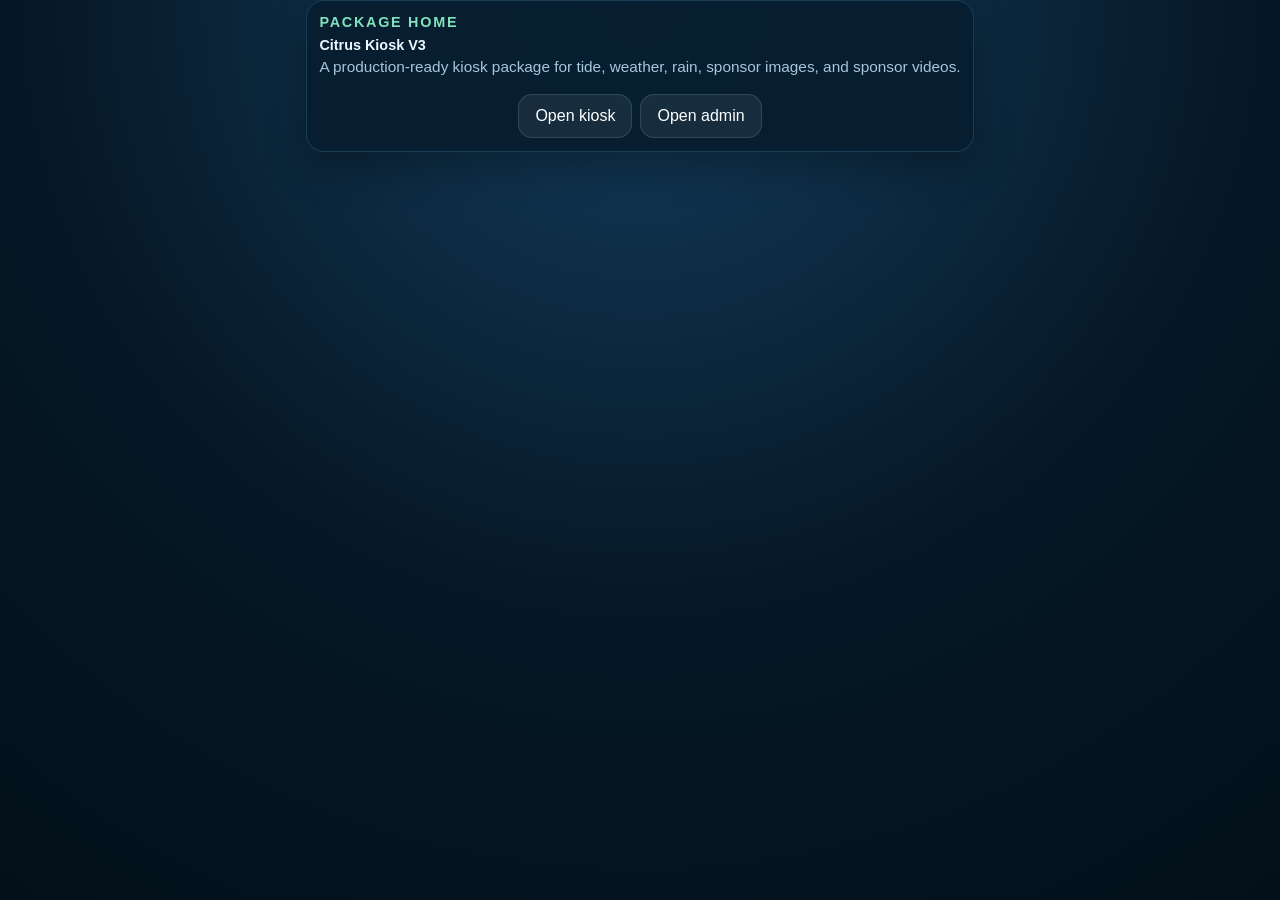
<file: index.html>
<!doctype html>
<html lang="en">
<head>
  <meta charset="utf-8" />
  <meta name="viewport" content="width=device-width, initial-scale=1" />
  <title>Citrus Kiosk Package</title>
  <link rel="stylesheet" href="shared.css" />
</head>
<body>
  <div class="big-center">
    <div class="panel">
      <div class="brand">
        <div class="eyebrow">Package Home</div>
        <h1>Citrus Kiosk V3</h1>
        <p>A production-ready kiosk package for tide, weather, rain, sponsor images, and sponsor videos.</p>
      </div>
      <div class="actions" style="justify-content:center; margin-top: 18px;">
        <a class="btn" href="kiosk.html?code=34450">Open kiosk</a>
        <a class="btn" href="admin.html">Open admin</a>
      </div>
    </div>
  </div>
</body>
</html>
</file>
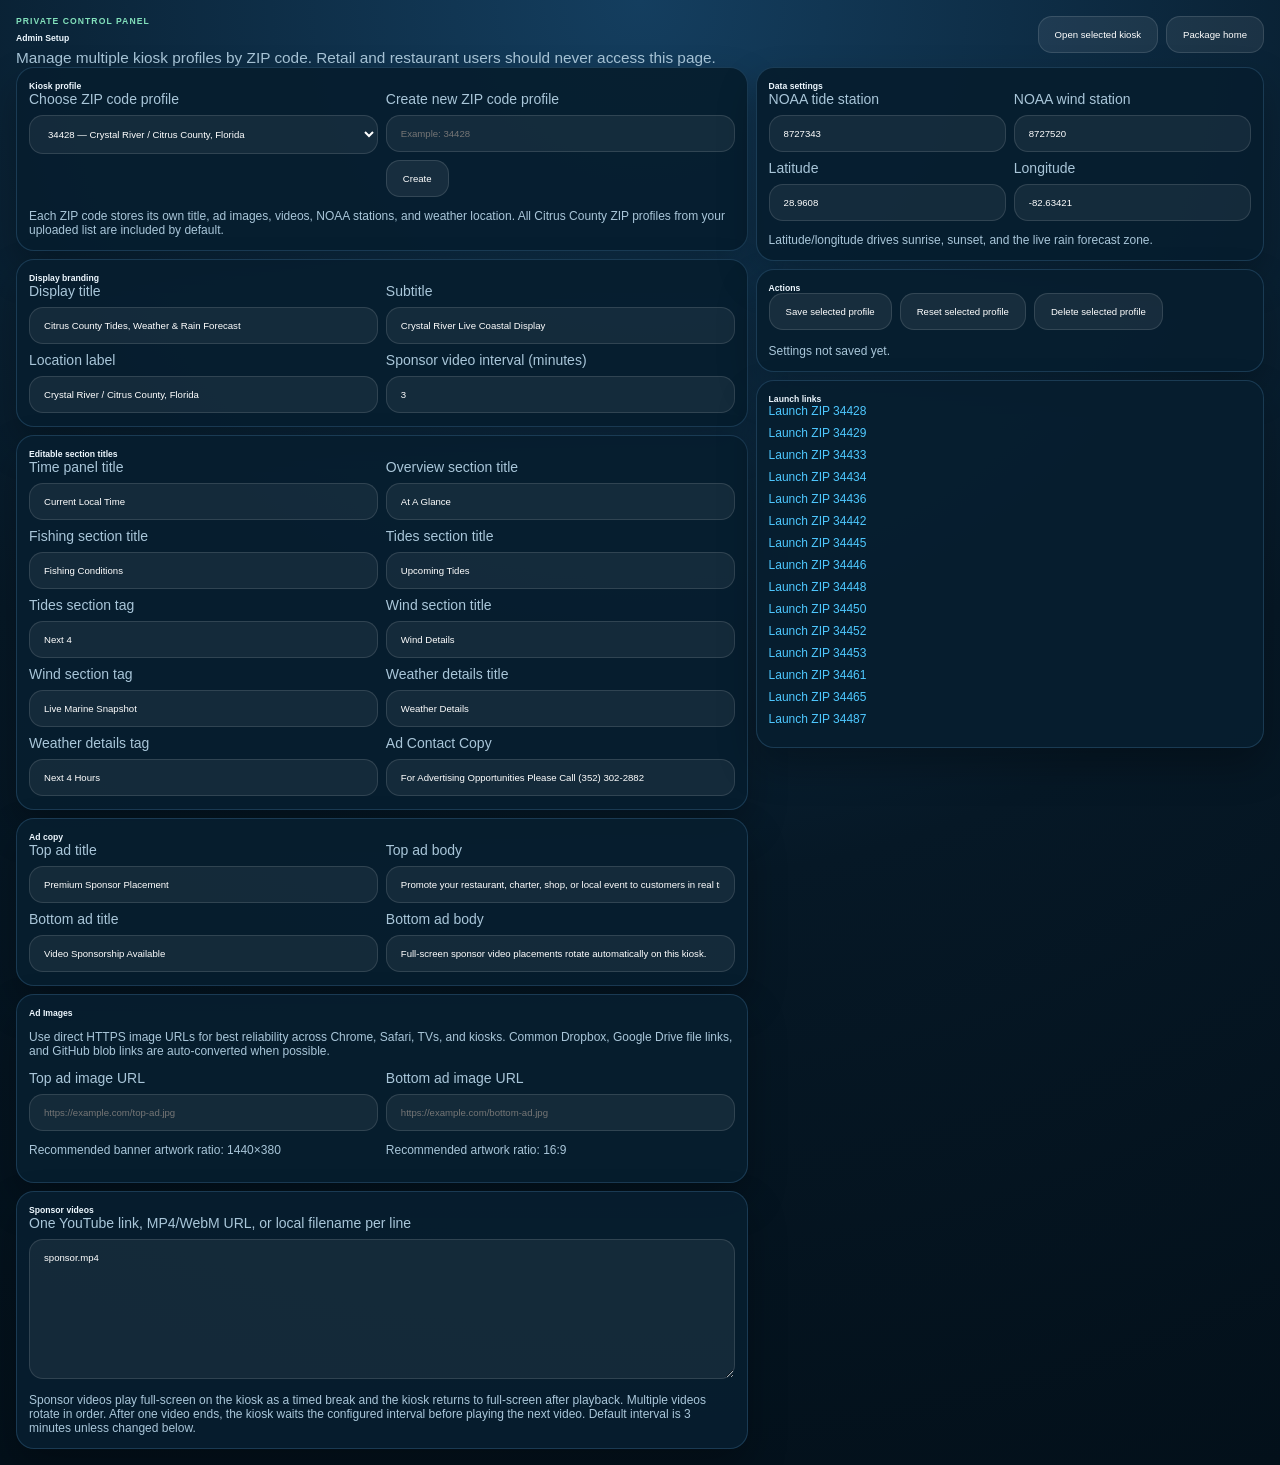
<file: admin.html>
<!doctype html>
<html lang="en">
<head>
  <meta charset="utf-8" />
  <meta name="viewport" content="width=device-width, initial-scale=1" />
  <title>Citrus Kiosk Admin</title>
  <link rel="stylesheet" href="shared.css" />
</head>
<body class="admin-font-scale">
  <div class="container">
    <div class="header">
      <div class="brand">
        <div class="eyebrow">Private Control Panel</div>
        <h1>Admin Setup</h1>
        <p>Manage multiple kiosk profiles by ZIP code. Retail and restaurant users should never access this page.</p>
      </div>
      <div class="actions">
        <a class="btn" id="openKioskBtn" href="kiosk.html?zip=34428">Open selected kiosk</a>
        <a class="btn" href="index.html">Package home</a>
      </div>
    </div>

    <div class="layout">
      <div class="left-rail">
        <div class="panel">
          <h2>Kiosk profile</h2>
          <div class="form-grid">
            <div>
              <label for="profileSelect">Choose ZIP code profile</label>
              <select id="profileSelect"></select>
            </div>
            <div>
              <label for="newProfileId">Create new ZIP code profile</label>
              <div class="actions">
                <input id="newProfileId" type="text" placeholder="Example: 34428" />
                <button class="btn" type="button" id="createProfileBtn">Create</button>
              </div>
            </div>
          </div>
          <p class="note">Each ZIP code stores its own title, ad images, videos, NOAA stations, and weather location. All Citrus County ZIP profiles from your uploaded list are included by default.</p>
        </div>

        <div class="panel">
          <h2>Display branding</h2>
          <div class="form-grid">
            <div><label for="title">Display title</label><input id="title" type="text" /></div>
            <div><label for="subtitle">Subtitle</label><input id="subtitle" type="text" /></div>
            <div><label for="countyLabel">Location label</label><input id="countyLabel" type="text" /></div>
            <div><label for="interval">Sponsor video interval (minutes)</label><input id="interval" type="text" /></div>
          </div>
        </div>

        <div class="panel">
          <h2>Editable section titles</h2>
          <div class="form-grid">
            <div><label for="timePanelTitle">Time panel title</label><input id="timePanelTitle" type="text" /></div>
            <div><label for="overviewTitle">Overview section title</label><input id="overviewTitle" type="text" /></div>
            <div><label for="fishingTitle">Fishing section title</label><input id="fishingTitle" type="text" /></div>
            <div><label for="tidesTitle">Tides section title</label><input id="tidesTitle" type="text" /></div>
            <div><label for="tidesTag">Tides section tag</label><input id="tidesTag" type="text" /></div>
            <div><label for="windTitle">Wind section title</label><input id="windTitle" type="text" /></div>
            <div><label for="windTag">Wind section tag</label><input id="windTag" type="text" /></div>
            <div><label for="weatherDetailsTitle">Weather details title</label><input id="weatherDetailsTitle" type="text" /></div>
            <div><label for="weatherDetailsTag">Weather details tag</label><input id="weatherDetailsTag" type="text" /></div>
<div><label for="adContactCopy">Ad Contact Copy</label><input id="adContactCopy" type="text" /></div>
          </div>
        </div>

        <div class="panel">
          <h2>Ad copy</h2>
          <div class="form-grid">
            <div><label for="topAdTitle">Top ad title</label><input id="topAdTitle" type="text" /></div>
            <div><label for="topAdBody">Top ad body</label><input id="topAdBody" type="text" /></div>
            <div><label for="bottomAdTitle">Bottom ad title</label><input id="bottomAdTitle" type="text" /></div>
            <div><label for="bottomAdBody">Bottom ad body</label><input id="bottomAdBody" type="text" /></div>
          </div>
        </div>

        
        <div class="panel">
          <h2>Ad Images</h2>
          <p class="note">Use direct HTTPS image URLs for best reliability across Chrome, Safari, TVs, and kiosks. Common Dropbox, Google Drive file links, and GitHub blob links are auto-converted when possible.</p>
          <div class="form-grid">
            <div>
              <label for="topAdImageUrl">Top ad image URL</label>
              <input id="topAdImageUrl" type="text" placeholder="https://example.com/top-ad.jpg" />
              <img id="topAdPreview" class="preview-thumb" alt="Top ad preview" />
              <p class="note">Recommended banner artwork ratio: 1440×380</p>
            </div>
            <div>
              <label for="bottomAdImageUrl">Bottom ad image URL</label>
              <input id="bottomAdImageUrl" type="text" placeholder="https://example.com/bottom-ad.jpg" />
              <img id="bottomAdPreview" class="preview-thumb" alt="Bottom ad preview" />
              <p class="note">Recommended artwork ratio: 16:9</p>
            </div>
          </div>
        </div>

        <div class="panel">
          <h2>Sponsor videos</h2>
          <label for="videoUrls">One YouTube link, MP4/WebM URL, or local filename per line</label>
          <textarea id="videoUrls" placeholder="https://example.com/videos/sponsor1.mp4&#10;videos/sponsor2.mp4&#10;sponsor.mp4"></textarea>
          <p class="note">Sponsor videos play full-screen on the kiosk as a timed break and the kiosk returns to full-screen after playback. Multiple videos rotate in order. After one video ends, the kiosk waits the configured interval before playing the next video. Default interval is 3 minutes unless changed below.</p>
        </div>
      </div>

      <div class="right-rail">
        <div class="panel">
          <h2>Data settings</h2>
          <div class="form-grid">
            <div><label for="tideStation">NOAA tide station</label><input id="tideStation" type="text" /></div>
            <div><label for="windStation">NOAA wind station</label><input id="windStation" type="text" /></div>
            <div><label for="lat">Latitude</label><input id="lat" type="text" /></div>
            <div><label for="lng">Longitude</label><input id="lng" type="text" /></div>
          </div>
          <p class="note">Latitude/longitude drives sunrise, sunset, and the live rain forecast zone.</p>
        </div>

        <div class="panel">
          <h2>Actions</h2>
          <div class="actions">
            <button class="btn" id="saveBtn">Save selected profile</button>
            <button class="btn" id="resetBtn">Reset selected profile</button>
            <button class="btn" id="deleteBtn" type="button">Delete selected profile</button>
          </div>
          <p id="status" class="status" style="margin-top:14px">Settings not saved yet.</p>
        </div>

        <div class="panel">
          <h2>Launch links</h2>
          <div id="launchLinks" class="note"></div>
        </div>
      </div>
    </div>
  </div>

<script src="shared.js"></script>
<script>
  const topAdPreview = document.getElementById('topAdPreview');
  const bottomAdPreview = document.getElementById('bottomAdPreview');
  const profileSelect = document.getElementById('profileSelect');
  const openKioskBtn = document.getElementById('openKioskBtn');
  const launchLinks = document.getElementById('launchLinks');

  function setPreview(imgEl, value) {
    if (value) {
      imgEl.src = value;
      imgEl.style.display = 'block';
    } else {
      imgEl.removeAttribute('src');
      imgEl.style.display = 'none';
    }
  }

  function selectedProfileId() {
    return profileSelect.value || DEFAULT_PROFILE.zipCode;
  }

  function refreshProfilesDropdown() {
    const profiles = readProfiles();
    const current = selectedProfileId();
    profileSelect.innerHTML = Object.keys(profiles).sort().map(id => `<option value="${id}">${id} — ${(profiles[id].countyLabel || 'Kiosk profile')}</option>`).join('');
    profileSelect.value = profiles[current] ? current : DEFAULT_PROFILE.zipCode;
    openKioskBtn.href = `kiosk.html?zip=${selectedProfileId()}`;
    setActiveProfile(selectedProfileId());
    launchLinks.innerHTML = Object.keys(profiles).sort().map(id => `<div style="margin-bottom:8px"><a href="kiosk.html?zip=${id}">Launch ZIP ${id}</a></div>`).join('');
  }

  async function fillForm() {
    refreshProfilesDropdown();
    const cfg = getConfig(selectedProfileId());
    title.value = cfg.title;
    subtitle.value = cfg.subtitle;
    countyLabel.value = cfg.countyLabel;
    interval.value = cfg.sponsorIntervalMinutes;
    timePanelTitle.value = cfg.timePanelTitle || 'Current local time';
    overviewTitle.value = cfg.overviewTitle || 'At a glance';
    fishingTitle.value = cfg.fishingTitle || 'Fishing conditions';
    tidesTitle.value = cfg.tidesTitle || 'Upcoming tides';
    tidesTag.value = cfg.tidesTag || 'Next 5';
    windTitle.value = cfg.windTitle || 'Wind details';
    windTag.value = cfg.windTag || 'Live marine snapshot';
    weatherDetailsTitle.value = cfg.weatherDetailsTitle || 'Weather details';
    weatherDetailsTag.value = cfg.weatherDetailsTag || 'Next 3 hours';
    adContactCopy.value = cfg.adContactCopy || 'For Advertising Opportunities Please Call (352) 302-2882';
    topAdTitle.value = cfg.topAdTitle;
    topAdBody.value = cfg.topAdBody;
    bottomAdTitle.value = cfg.bottomAdTitle;
    bottomAdBody.value = cfg.bottomAdBody;
    videoUrls.value = (cfg.videoUrls || []).join('\n');
    tideStation.value = cfg.tideStation;
    windStation.value = cfg.windStation;
    lat.value = cfg.latitude;
    lng.value = cfg.longitude;
    topAdImageUrl.value = cfg.topAdImage || '';
    bottomAdImageUrl.value = cfg.bottomAdImage || '';
    setPreview(topAdPreview, normalizeImageUrl(cfg.topAdImage || ''));
    setPreview(bottomAdPreview, normalizeImageUrl(cfg.bottomAdImage || ''));
  }

  profileSelect.addEventListener('change', () => {
    setActiveProfile(selectedProfileId());
    fillForm();
    status.textContent = `Loaded ZIP code profile ${selectedProfileId()}.`;
  });

  createProfileBtn.onclick = () => {
    const id = newProfileId.value.trim();
    if (!id) {
      status.textContent = 'Enter an area code or profile ID first.';
      return;
    }
    saveConfig({ ...DEFAULT_PROFILE, zipCode: id, countyLabel: `ZIP ${id}` }, id);
    refreshProfilesDropdown();
    profileSelect.value = id;
    fillForm();
    status.textContent = `Created kiosk ZIP profile ${id}.`;
    newProfileId.value = '';
  };

  topAdImageUrl.addEventListener('input', () => {
    setPreview(topAdPreview, normalizeImageUrl(topAdImageUrl.value.trim()));
  });

  bottomAdImageUrl.addEventListener('input', () => {
    setPreview(bottomAdPreview, normalizeImageUrl(bottomAdImageUrl.value.trim()));
  });

  saveBtn.onclick = () => {
    const id = selectedProfileId();
    const cfg = {
      zipCode: id,
      title: title.value.trim(),
      subtitle: subtitle.value.trim(),
      countyLabel: countyLabel.value.trim(),
      sponsorIntervalMinutes: Math.max(1, Number(interval.value || 3)),
      timePanelTitle: timePanelTitle.value.trim(),
      overviewTitle: overviewTitle.value.trim(),
      fishingTitle: fishingTitle.value.trim(),
      tidesTitle: tidesTitle.value.trim(),
      tidesTag: tidesTag.value.trim(),
      windTitle: windTitle.value.trim(),
      windTag: windTag.value.trim(),
      weatherDetailsTitle: weatherDetailsTitle.value.trim(),
      weatherDetailsTag: weatherDetailsTag.value.trim(),
      adContactCopy: adContactCopy.value.trim(),
      topAdTitle: topAdTitle.value.trim(),
      topAdBody: topAdBody.value.trim(),
      bottomAdTitle: bottomAdTitle.value.trim(),
      bottomAdBody: bottomAdBody.value.trim(),
      topAdImage: normalizeImageUrl(topAdImageUrl.value.trim()),
      bottomAdImage: normalizeImageUrl(bottomAdImageUrl.value.trim()),
      videoUrls: videoUrls.value.split(/\n+/).map(v => v.trim()).filter(Boolean),
      tideStation: tideStation.value.trim(),
      windStation: windStation.value.trim(),
      latitude: Number(lat.value),
      longitude: Number(lng.value),
    };
    saveConfig(cfg, id);
    refreshProfilesDropdown();
    status.textContent = `Saved profile ${id}. Launch kiosk.html?zip=${id} on the display.`;
  };

  resetBtn.onclick = () => {
    const id = selectedProfileId();
    saveConfig({ ...DEFAULT_PROFILE, zipCode: id }, id);
    fillForm();
    status.textContent = `Reset profile ${id} to defaults.`;
  };

  deleteBtn.onclick = () => {
    const id = selectedProfileId();
    if (id === DEFAULT_PROFILE.zipCode) {
      status.textContent = 'The default 34428 ZIP profile cannot be deleted.';
      return;
    }
    deleteProfile(id);
    fillForm();
    status.textContent = `Deleted profile ${id}.`;
  };

  fillForm();
</script>
</body>
</html>
</file>
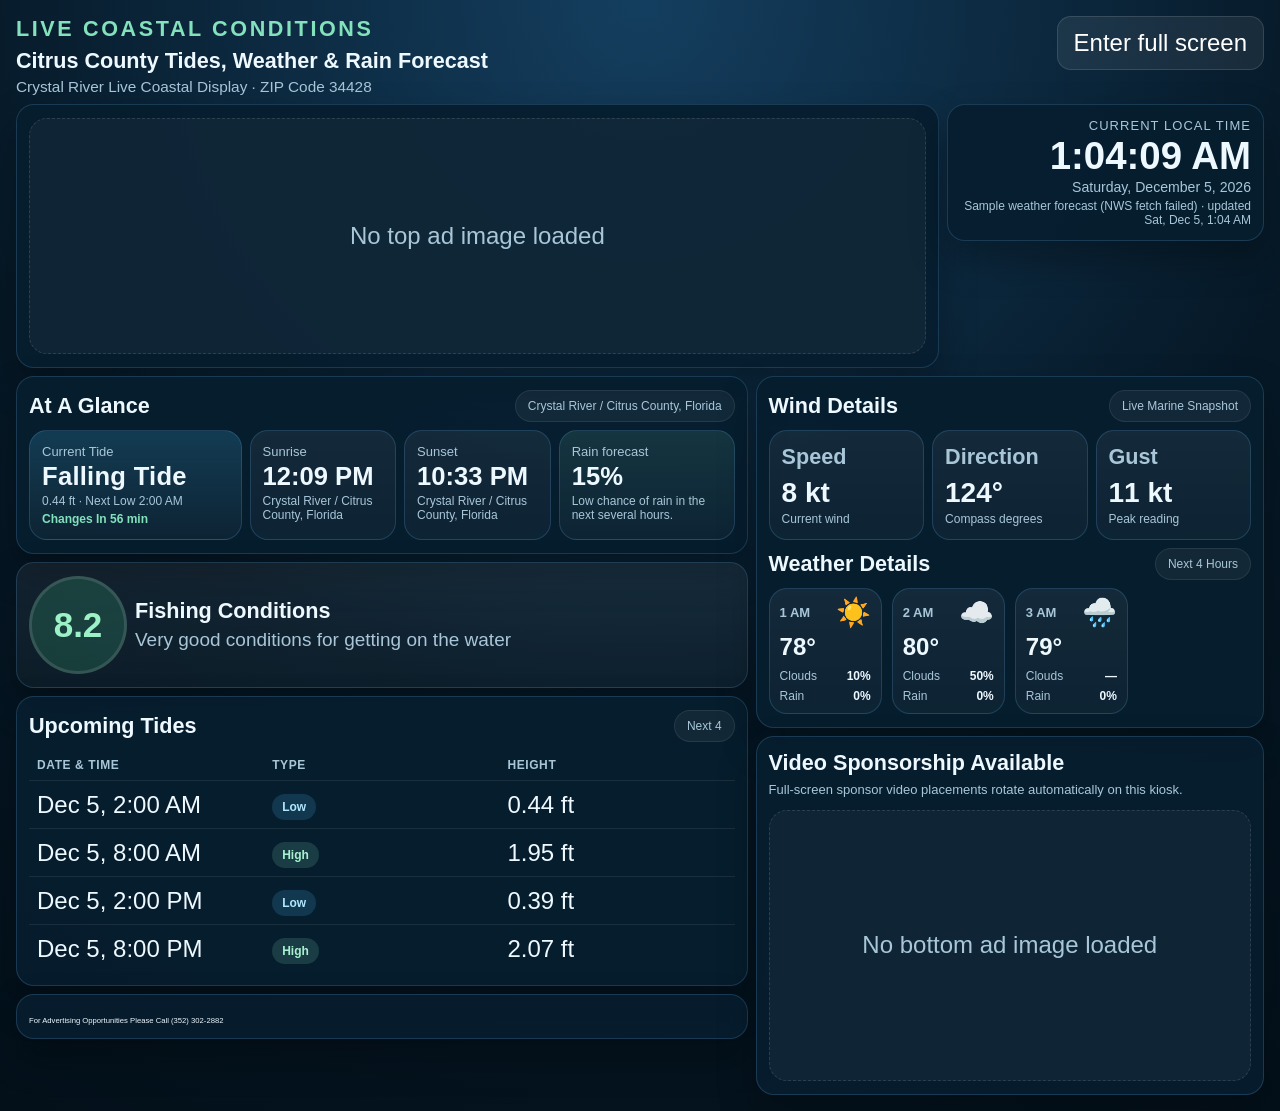
<file: kiosk.html>
<!doctype html>
<html lang="en">
<head>
  <meta charset="utf-8" />
  <meta name="viewport" content="width=device-width, initial-scale=1" />
  <title>Citrus County Kiosk</title>
  <link rel="stylesheet" href="shared.css" />
</head>
<body class="kiosk-body kiosk-font-scale">
  <div class="container kiosk-shell">
    <div class="header hidden-until-move" id="topBar">
      <div class="brand">
        <div class="eyebrow">Live Coastal Conditions</div>
        <h1 id="displayTitle">Citrus County Tides, Weather & Rain Forecast</h1>
        <p id="displaySubtitle"></p>
      </div>
      <div class="actions">
        <button class="btn" id="fsBtn">Enter full screen</button>
      </div>
    </div>

    <div class="top-grid">
      <div class="panel hero-ad image-only-ad">
        <div class="ad-media empty" id="topAdMedia"><span>No top ad image loaded</span></div>
      </div>

      <div class="panel time-panel">
        <div class="time-label" id="timePanelTitle">Current local time</div>
        <div class="live-time" id="liveTime">—</div>
        <div class="live-date" id="liveDate">—</div>
        <div class="mini-status" id="updatedAt">Loading live data…</div>
      </div>
    </div>

    <div class="layout">
      <div class="left-rail">
        <div class="panel">
          <div class="section-heading">
            <h2 id="overviewTitle">At a glance</h2>
            <span class="section-tag" id="countyTag"></span>
          </div>
          <div class="overview-grid">
            <div class="metric primary">
              <div class="metric-label">Current Tide</div>
              <div class="metric-value" id="currentTideLabel">Loading…</div>
              <div class="metric-sub" id="currentTideSub"></div>
              <div class="metric-sub" id="currentTideCountdown">—</div>
            </div>
            <div class="metric">
              <div class="metric-label">Sunrise</div>
              <div class="metric-value" id="sunrise">—</div>
              <div class="metric-sub" id="countyLabel1"></div>
            </div>
            <div class="metric">
              <div class="metric-label">Sunset</div>
              <div class="metric-value" id="sunset">—</div>
              <div class="metric-sub" id="countyLabel2"></div>
            </div>
            <div class="metric rain">
              <div class="metric-label">Rain forecast</div>
              <div class="metric-value" id="rainChanceNow">—</div>
              <div class="metric-sub" id="rainSummary">—</div>
            </div>
          </div>
        </div>

        <div class="panel score-card">
          <div class="score-badge score-mid" id="fishingScoreBadge">—</div>
          <div class="score-copy">
            <h3 id="fishingTitle">Fishing conditions</h3>
            <p id="fishingScoreMessage">Calculating live score…</p>
          </div>
        </div>

        <div class="panel">
          <div class="section-heading">
            <h2 id="tidesTitle">Upcoming tides</h2>
            <span class="section-tag" id="tidesTag">Next 4</span>
          </div>
          <table class="table">
            <thead>
              <tr><th>Date &amp; Time</th><th>Type</th><th>Height</th></tr>
            </thead>
            <tbody id="tideTable"></tbody>
          </table>
        </div>

        <div class="panel ad-contact">
          <p id="adContactCopy">For Advertising Opportunities Please Call (352) 302-2882</p>
        </div>

      </div>

      <div class="right-rail">
        <div class="panel">
          <div class="section-heading">
            <h2 id="windTitle">Wind details</h2>
            <span class="section-tag" id="windTag">Live marine snapshot</span>
          </div>
          <div class="wind-grid">
            <div class="wind-card">
              <h3>Speed</h3>
              <div class="metric-value" id="windSpeed">—</div>
              <div class="metric-sub">Current wind</div>
            </div>
            <div class="wind-card">
              <h3>Direction</h3>
              <div class="metric-value" id="windDir">—</div>
              <div class="metric-sub">Compass degrees</div>
            </div>
            <div class="wind-card">
              <h3>Gust</h3>
              <div class="metric-value" id="windGust">—</div>
              <div class="metric-sub">Peak reading</div>
            </div>
          </div>

          <div class="section-heading weather-subhead">
            <h2 id="weatherDetailsTitle">Weather details</h2>
            <span class="section-tag" id="weatherDetailsTag">Next 4 hours</span>
          </div>
          <div class="weather-hourly-grid" id="weatherHourlyGrid"></div>
        </div>

        <div class="panel bottom-ad">
          <div class="ad-copy">
            <h3 id="bottomAdTitle"></h3>
            <p id="bottomAdBody"></p>
          </div>
          <div class="ad-media empty" id="bottomAdMedia"><span>No bottom ad image loaded</span></div>
        </div>
      </div>
    </div>
  </div>

  <div class="video-overlay" id="videoOverlay">
    <div class="video-wrap" id="videoWrap"></div>
  </div>

<script src="https://www.youtube.com/iframe_api"></script>
<script src="shared.js"></script>
<script>
  const cfg = getConfig();
  setActiveProfile(cfg.zipCode);

  const state = {
    latestRainChance: 0,
    latestWindSpeed: 0,
    currentTideMinutes: 0
  };

  function $(id) { return document.getElementById(id); }

  $('displayTitle').textContent = cfg.title;
  $('displaySubtitle').textContent = `${cfg.subtitle} · ZIP Code ${cfg.zipCode}`;
  $('countyTag').textContent = cfg.countyLabel;
  $('countyLabel1').textContent = cfg.countyLabel;
  $('countyLabel2').textContent = cfg.countyLabel;
  $('bottomAdTitle').textContent = cfg.bottomAdTitle;
  $('bottomAdBody').textContent = cfg.bottomAdBody;
  $('timePanelTitle').textContent = toTitleCase(cfg.timePanelTitle || 'Current local time');
  $('overviewTitle').textContent = toTitleCase(cfg.overviewTitle || 'At a glance');
  $('fishingTitle').textContent = toTitleCase(cfg.fishingTitle || 'Fishing conditions');
  $('tidesTitle').textContent = toTitleCase(cfg.tidesTitle || 'Upcoming tides');
  $('tidesTag').textContent = cfg.tidesTag || 'Next 5';
  $('windTitle').textContent = toTitleCase(cfg.windTitle || 'Wind details');
  $('windTag').textContent = cfg.windTag || 'Live marine snapshot';
  $('weatherDetailsTitle').textContent = toTitleCase(cfg.weatherDetailsTitle || 'Weather details');
  $('weatherDetailsTag').textContent = cfg.weatherDetailsTag || 'Next 4 hours';
  $('adContactCopy').textContent = cfg.adContactCopy || 'For Advertising Opportunities Please Call (352) 302-2882';

  function renderAdImage(containerId, imageUrl, altText) {
    const wrap = $(containerId);
    if (!wrap) return;
    const resolvedUrl = normalizeImageUrl(imageUrl || '');
    if (resolvedUrl) {
      wrap.classList.remove('empty');
      wrap.innerHTML = `<img src="${resolvedUrl}" alt="${altText}" loading="eager" crossorigin="anonymous" />`;
      const img = wrap.querySelector('img');
      if (img) {
        img.onerror = () => {
          wrap.classList.add('empty');
          wrap.innerHTML = `<span>Image URL could not be loaded</span>`;
        };
      }
    } else {
      wrap.classList.add('empty');
      wrap.innerHTML = `<span>No ${altText.toLowerCase()} loaded</span>`;
    }
  }

  renderAdImage('topAdMedia', cfg.topAdImage, 'Top ad image');
  renderAdImage('bottomAdMedia', cfg.bottomAdImage, 'Bottom ad image');

  function renderLiveClock() {
    const now = new Date();
    $('liveTime').textContent = formatClock(now, true);
    $('liveDate').textContent = formatDateLong(now);
  }

  function renderSun() {
    const times = calculateSunTimes(new Date(), Number(cfg.latitude), Number(cfg.longitude));
    $('sunrise').textContent = formatClock(times.sunrise);
    $('sunset').textContent = formatClock(times.sunset);
  }

  function tideRowsForScreen() {
    const w = window.innerWidth || 1280;
    const h = window.innerHeight || 720;
    if (w <= 900 || h <= 700) return 3;
    if (w <= 1280 || h <= 820) return 4;
    return 5;
  }

  function formatCountdown(minutesAway) {
    if (!Number.isFinite(minutesAway) || minutesAway < 0) return 'Happening now';
    if (minutesAway < 1) return 'Happening now';
    const hours = Math.floor(minutesAway / 60);
    const minutes = minutesAway % 60;
    if (hours <= 0) return `In ${minutes} min`;
    if (minutes === 0) return `In ${hours} hr`;
    return `In ${hours} hr ${minutes} min`;
  }

  function renderTides(predictions, sourceLabel) {
    const summary = currentTideSummary(predictions);
    state.currentTideMinutes = summary.minutesAway || 0;
    $('currentTideLabel').textContent = summary.label;
    $('currentTideSub').textContent = `${summary.height} · ${summary.time}`;
    $('currentTideCountdown').textContent = `Changes ${formatCountdown(state.currentTideMinutes)}`;
    const now = new Date();
    const upcoming = predictions
      .map(p => ({ ...p, date: normalizeDateLike(p.t) }))
      .filter(p => p.date && p.date > now)
      .sort((a, b) => a.date - b.date)
      .slice(0, 4);

    $('tideTable').innerHTML = upcoming.map(p => {
      const isHigh = p.type === 'H';
      return `<tr>
        <td>${formatMonthDayTime(p.t)}</td>
        <td><span class="badge ${isHigh ? 'badge-high' : 'badge-low'}">${isHigh ? 'High' : 'Low'}</span></td>
        <td>${Number(p.v).toFixed(2)} ft</td>
      </tr>`;
    }).join('');
    $('updatedAt').textContent = `${sourceLabel} · updated ${formatDateTime()}`;
    renderFishingScore();
  }

  function renderWind(wind, sourceLabel) {
    const speed = Number(wind.s ?? 0);
    const dir = wind.d ?? '—';
    const gust = wind.g ?? '—';
    state.latestWindSpeed = speed;
    $('windSpeed').textContent = speed ? `${speed} kt` : '—';
    $('windDir').textContent = dir === '—' ? '—' : `${dir}°`;
    $('windGust').textContent = gust === '—' ? '—' : `${gust} kt`;
    $('updatedAt').textContent = `${sourceLabel} · updated ${formatDateTime()}`;
    renderFishingScore();
  }

  function renderRain(rain, sourceLabel) {
    state.latestRainChance = Number(rain.now ?? 0);
    $('rainChanceNow').textContent = `${state.latestRainChance}%`;
    $('rainSummary').textContent = rain.summary || 'Rain data unavailable';
    $('updatedAt').textContent = `${sourceLabel} · updated ${formatDateTime()}`;
    renderFishingScore();
  }

  function renderWeatherDetails(periods, sourceLabel) {
    const rows = (periods || []).slice(0, 4);
    $('weatherHourlyGrid').innerHTML = rows.map((p) => {
      const icon = weatherIconFromForecast(p.shortForecast || '');
      const clouds = cloudCoverFromForecast(p.shortForecast || '');
      const uv = p.uvIndex?.value ?? p.uvIndex ?? '—';
      const temp = p.temperature ?? '—';
      return `<div class="hour-card">
        <div class="hour-top">
          <div class="hour-time">${formatShortHour(p.startTime)}</div>
          <div class="hour-icon" aria-hidden="true">${icon}</div>
        </div>
        <div class="hour-temp">${temp}°</div>
        <div class="hour-meta"><span>Clouds</span><strong>${clouds}</strong></div>
        <div class="hour-meta"><span>Rain</span><strong>${p.probabilityOfPrecipitation?.value ?? 0}%</strong></div>
      </div>`;
    }).join('');
    $('updatedAt').textContent = `${sourceLabel} · updated ${formatDateTime()}`;
  }

  function renderFishingScore() {
    const score = computeFishingScore({
      windSpeed: state.latestWindSpeed,
      rainChance: state.latestRainChance,
      minutesToTide: state.currentTideMinutes
    });
    const badge = $('fishingScoreBadge');
    badge.textContent = score.toFixed(1);
    badge.className = `score-badge ${scoreClass(score)}`;
    $('fishingScoreMessage').textContent = fishingMessage(score);
  }

  async function loadRainForecast() {
    try {
      const pointJson = await safeFetchJson(pointsApiUrl(cfg.latitude, cfg.longitude));
      const hourlyUrl = pointJson?.properties?.forecastHourly;
      if (!hourlyUrl) throw new Error('Missing forecastHourly URL');
      const hourly = await safeFetchJson(hourlyUrl);
      const periods = hourly?.properties?.periods || [];
      renderRain(pickRainSummary(periods), 'NWS hourly rain forecast');
      renderWeatherDetails(periods, 'NWS hourly weather forecast');
    } catch (e) {
      const sample = sampleHourlyWeather();
      renderRain(sampleRain(), 'Sample rain forecast (NWS fetch failed)');
      renderWeatherDetails(sample, 'Sample weather forecast (NWS fetch failed)');
    }
  }

  async function loadData() {
    renderLiveClock();
    renderSun();
    try {
      const tideJson = await safeFetchJson(tideApiUrl(cfg.tideStation));
      renderTides(tideJson.predictions || sampleTides(), tideJson.predictions ? 'NOAA tides' : 'Sample tide data');
    } catch (e) {
      renderTides(sampleTides(), 'Sample tide data (NOAA fetch failed)');
    }
    try {
      const windJson = await safeFetchJson(windApiUrl(cfg.windStation));
      const wind = (windJson.data && windJson.data[0]) || (windJson.wind && windJson.wind[0]) || sampleWind();
      renderWind(wind, (windJson.data || windJson.wind) ? 'NOAA wind' : 'Sample wind data');
    } catch (e) {
      renderWind(sampleWind(), 'Sample wind data (NOAA fetch failed)');
    }
    await loadRainForecast();
  }

  try { loadData(); } catch (e) { console.error('Initial data load failed', e); }
  renderLiveClock();
  setInterval(renderLiveClock, 1000);
  setInterval(loadData, 60 * 60 * 1000);
  setInterval(() => location.reload(), 10 * 60 * 1000);

  setInterval(() => {
    if (typeof state.currentTideMinutes === 'number' && state.currentTideMinutes > 0) {
      state.currentTideMinutes = Math.max(0, state.currentTideMinutes - 1);
      $('currentTideCountdown').textContent = formatCountdown(state.currentTideMinutes);
      renderFishingScore();
    }
  }, 60 * 1000);

  window.addEventListener('resize', () => loadData());

  $('fsBtn').addEventListener('click', async () => {
    try {
      await document.documentElement.requestFullscreen();
    } catch (e) {
      alert('Full screen must be allowed by the browser/device.');
    }
  });

  document.addEventListener('fullscreenchange', () => {
    document.body.classList.toggle('kiosk-fullscreen', !!document.fullscreenElement);
  });

  const overlay = $('videoOverlay');
  const videoWrap = $('videoWrap');
  let videoIndex = 0;
  let ytPlayer = null;
  let ytApiReady = false;
  let pendingYouTubeVideoId = null;

  window.onYouTubeIframeAPIReady = function() {
    ytApiReady = true;
    if (pendingYouTubeVideoId) {
      createYouTubePlayer(pendingYouTubeVideoId);
      pendingYouTubeVideoId = null;
    }
  };

  function normalizedVideos() {
    return (cfg.videoUrls || []).filter(Boolean);
  }

  function getYouTubeVideoId(url) {
    try {
      const u = new URL(url);
      if (u.hostname.includes('youtu.be')) {
        const id = u.pathname.replace('/', '').trim();
        return id || null;
      }
      if (u.hostname.includes('youtube.com')) {
        return u.searchParams.get('v');
      }
    } catch (e) {}
    return null;
  }

  function isYouTubeUrl(url) {
    return !!getYouTubeVideoId(url);
  }

  function createYouTubePlayer(videoId) {
    videoWrap.innerHTML = '<div id="ytSponsorPlayer" style="width:100vw;height:100vh;background:#000;"></div>';
    ytPlayer = new YT.Player('ytSponsorPlayer', {
      width: '100%',
      height: '100%',
      videoId,
      playerVars: {
        autoplay: 1,
        controls: 1,
        rel: 0,
        modestbranding: 1,
        playsinline: 1
      },
      events: {
        onReady: (event) => {
          try { event.target.mute(); } catch (e) {}
          try { event.target.playVideo(); } catch (e) {}
        },
        onStateChange: (event) => {
          if (event.data === YT.PlayerState.ENDED) {
            closeVideoOverlay();
          }
        }
      }
    });
  }

  async function playNextSponsor() {
    const list = normalizedVideos();
    if (!list.length) return;
    if (overlay.classList.contains('active')) return;
    clearTimeout(sponsorIntervalHandle);
    const src = list[videoIndex % list.length];
    videoIndex += 1;
    await ensureFullscreenMode();
    overlay.classList.add('active');

    if (isYouTubeUrl(src)) {
      const videoId = getYouTubeVideoId(src);
      if (ytApiReady && window.YT && window.YT.Player) {
        createYouTubePlayer(videoId);
      } else {
        pendingYouTubeVideoId = videoId;
      }
      return;
    }

    videoWrap.innerHTML = `<video id="sponsorVideo" playsinline autoplay muted style="width:100vw;height:100vh;object-fit:contain;background:#000;"></video>`;
    const video = document.getElementById('sponsorVideo');
    video.src = src;
    video.currentTime = 0;
    video.muted = true;
    video.playsInline = true;
    video.autoplay = true;
    const playPromise = video.play();
    if (playPromise && typeof playPromise.catch === 'function') {
      playPromise.catch(() => {});
    }
    video.onended = closeVideoOverlay;
  }

  async function ensureFullscreenMode() {
    try {
      if (!document.fullscreenElement) {
        await document.documentElement.requestFullscreen();
      }
    } catch (e) {}
  }

  async function closeVideoOverlay() {
    overlay.classList.remove('active');
    if (ytPlayer && typeof ytPlayer.destroy === 'function') {
      ytPlayer.destroy();
      ytPlayer = null;
    }
    videoWrap.innerHTML = '';
    pendingYouTubeVideoId = null;
    await ensureFullscreenMode();
    scheduleNextSponsor();
  }

  let sponsorIntervalHandle = null;

  function scheduleNextSponsor() {
    clearTimeout(sponsorIntervalHandle);
    sponsorIntervalHandle = setTimeout(() => {
      playNextSponsor();
    }, Math.max(1, Number(cfg.sponsorIntervalMinutes || 3)) * 60 * 1000);
  }

  overlay.addEventListener('click', closeVideoOverlay);
  scheduleNextSponsor();
</script>
</body>
</html>
</file>
<file: shared.css>
:root {
  --bg: #061826;
  --bg2: #0a2234;
  --panel: rgba(7, 30, 47, 0.95);
  --panel2: rgba(14, 48, 72, 0.96);
  --line: rgba(117, 191, 255, 0.18);
  --text: #eef8ff;
  --muted: #a9c6d9;
  --accent: #4ec8ff;
  --accent2: #83e1bc;
  --good: #4bd18e;
  --mid: #ffd166;
  --bad: #ff7b7b;
  --shadow: 0 18px 38px rgba(0,0,0,.28);
}
* { box-sizing: border-box; }
html, body {
  margin: 0;
  padding: 0;
  min-height: 100%;
  background: radial-gradient(circle at top, #143e5f 0%, var(--bg) 55%, #03101a 100%);
  color: var(--text);
  font-family: Inter, Arial, sans-serif;
}
a { color: var(--accent); text-decoration: none; }
button, input, textarea, select { font: inherit; }
img { max-width: 100%; }

.kiosk-body.kiosk-font-scale { font-size: 150%; }
.admin-font-scale { font-size: 60%; }

.container {
  width: min(100vw, 1920px);
  margin: 0 auto;
  padding: 16px;
}
.kiosk-shell {
  display: grid;
  gap: 6px;
  min-height: 100vh;
}
.header {
  display: flex;
  align-items: flex-start;
  justify-content: space-between;
  gap: 16px;
}
.eyebrow {
  color: var(--accent2);
  font-size: 12px;
  font-weight: 800;
  text-transform: uppercase;
  letter-spacing: .12em;
  margin-bottom: 8px;
}
.brand h1 {
  margin: 0 0 6px;
  font-size: clamp(28px, 3vw, 56px);
  line-height: 1;
}
.brand p {
  margin: 0;
  color: var(--muted);
  font-size: clamp(14px, 1.2vw, 20px);
}
.actions {
  display: flex;
  gap: 5px;
  flex-wrap: wrap;
  align-items: center;
}
.btn {
  border: 1px solid rgba(255,255,255,.12);
  background: rgba(255,255,255,.07);
  color: #fff;
  padding: 12px 16px;
  border-radius: 14px;
  cursor: pointer;
}
.btn:hover {
  background: rgba(255,255,255,.12);
}

.panel {
  background: var(--panel);
  border: 1px solid var(--line);
  border-radius: 22px;
  padding: 16px;
  box-shadow: var(--shadow);
  min-width: 0;
}
.panel h2 {
  margin: 0;
  font-size: clamp(20px, 1.8vw, 30px);
}
.section-heading {
  display: flex;
  justify-content: space-between;
  align-items: center;
  gap: 6px;
  margin-bottom: 12px;
}
.section-tag {
  color: var(--muted);
  border: 1px solid rgba(255,255,255,.08);
  background: rgba(255,255,255,.05);
  border-radius: 999px;
  padding: 8px 12px;
  font-size: 12px;
  white-space: nowrap;
}

.top-grid {
  display: grid;
  grid-template-columns: minmax(0, 1.6fr) minmax(240px, .55fr);
  gap: 6px;
  align-items: stretch;
}
.layout {
  display: grid;
  grid-template-columns: minmax(0, 1.18fr) minmax(360px, .82fr);
  gap: 6px;
  min-height: 0;
}
.left-rail, .right-rail {
  display: grid;
  gap: 6px;
  min-height: 0;
}

.time-panel {
  display: flex;
  flex-direction: column;
  justify-content: center;
  text-align: right;
}
.time-label {
  color: var(--muted);
  font-size: 13px;
  text-transform: uppercase;
  letter-spacing: .08em;
  margin-bottom: 8px;
}
.live-time {
  font-size: clamp(34px, 3vw, 58px);
  font-weight: 900;
  line-height: 1;
  font-variant-numeric: tabular-nums;
}
.live-date {
  margin-top: 8px;
  color: var(--muted);
  font-size: clamp(14px, 1.1vw, 19px);
}
.mini-status {
  margin-top: 12px;
  color: var(--muted);
  font-size: 12px;
}

.hero-ad, .bottom-ad {
  display: grid;
  gap: 5px;
  align-content: start;
}
.ad-copy h3 {
  margin: 0 0 6px;
  font-size: clamp(20px, 1.6vw, 30px);
}
.ad-copy p {
  margin: 0;
  color: var(--muted);
  font-size: clamp(13px, 1vw, 17px);
}
.ad-media {
  width: 100%;
  overflow: hidden;
  border-radius: 18px;
  background: rgba(255,255,255,.04);
  border: 1px dashed rgba(255,255,255,.12);
  display: flex;
  justify-content: center;
  align-items: center;
}
.ad-media.empty {
  color: var(--muted);
}
.hero-ad .ad-media {
  aspect-ratio: 1440 / 380;
}
.bottom-ad .ad-media {
  aspect-ratio: 16 / 9;
}
.ad-media img {
  width: 100%;
  height: 100%;
  object-fit: contain;
  object-position: center;
  display: block;
}

.overview-grid {
  display: grid;
  grid-template-columns: 1.45fr 1fr 1fr 1.2fr;
  gap: 6px;
}
.metric, .score-card, .wind-card {
  background: linear-gradient(180deg, rgba(255,255,255,.06), rgba(255,255,255,.03));
  border: 1px solid var(--line);
  border-radius: 18px;
  padding: 14px;
  min-width: 0;
}
.metric.primary {
  background: linear-gradient(180deg, rgba(78,200,255,.18), rgba(255,255,255,.03));
}
.metric.rain {
  background: linear-gradient(180deg, rgba(131,225,188,.12), rgba(255,255,255,.03));
}
.metric-label {
  color: var(--muted);
  font-size: 13px;
  margin-bottom: 6px;
}
.metric-value {
  font-size: clamp(22px, 2vw, 36px);
  font-weight: 800;
  line-height: 1.05;
}
.metric-sub {
  margin-top: 6px;
  color: var(--muted);
  font-size: 12px;
}

.score-card {
  display: grid;
  grid-template-columns: auto 1fr;
  gap: 5px;
  align-items: center;
  padding: 10px 12px;
  min-height: 0;
}
.score-badge {
  width: 98px; /* ~56 * 1.75 */
  height: 98px;
  border-radius: 999px;
  display: grid;
  place-items: center;
  font-size: 35px; /* ~20 * 1.75 */
  font-weight: 900;
  border: 3px solid rgba(255,255,255,.12);
}
.score-good { background: rgba(75, 209, 142, .18); color: #9cf1c6; }
.score-mid { background: rgba(255, 209, 102, .18); color: #ffe5a2; }
.score-bad { background: rgba(255, 123, 123, .18); color: #ffb1b1; }
.score-copy h3 {
  margin: 0 0 4px;
  font-size: clamp(22px, 1.6vw, 28px); /* scaled up */
}
.score-copy p {
  margin: 0;
  font-size: 19px; /* ~11 * 1.75 */
  line-height: 1.25;
  color: var(--muted);
}

.table {
  width: 100%;
  border-collapse: collapse;
  table-layout: fixed;
}
.table th, .table td {
  padding: 10px 8px;
  text-align: left;
  border-bottom: 1px solid rgba(255,255,255,.08);
}
.table th {
  color: var(--muted);
  font-size: 12px;
  text-transform: uppercase;
  letter-spacing: .05em;
}
.table tbody tr:last-child td {
  border-bottom: 0;
}
.badge {
  display: inline-flex;
  border-radius: 999px;
  padding: 6px 10px;
  font-size: 12px;
  font-weight: 800;
}
.badge-high {
  background: rgba(131,225,188,.16);
  color: #a9f2d1;
}
.badge-low {
  background: rgba(78,200,255,.16);
  color: #afe7ff;
}

.wind-grid {
  display: grid;
  grid-template-columns: repeat(3, minmax(0, 1fr));
  gap: 6px;
}
.wind-card h3 {
  margin: 0 0 8px;
  color: var(--muted);
  font-size: 14px;
}
.wind-card .metric-value {
  font-size: clamp(28px, 2vw, 40px);
}

.hidden-until-move { transition: opacity .3s ease; }

.video-overlay {
  position: fixed;
  inset: 0;
  background: #000;
  display: none;
  align-items: center;
  justify-content: center;
  z-index: 99999;
}
.video-overlay.active { display: flex; }
.video-wrap {
  width: 100vw;
  height: 100vh;
  display: grid;
  place-items: center;
}
.video-wrap video {
  width: 100vw;
  height: 100vh;
  object-fit: contain;
  background: #000;
}

.form-grid {
  display: grid;
  grid-template-columns: 1fr 1fr;
  gap: 6px;
}
label {
  display: block;
  color: var(--muted);
  font-size: 14px;
  margin-bottom: 8px;
}
input[type="text"], textarea, select {
  width: 100%;
  background: rgba(255,255,255,.06);
  color: #fff;
  border: 1px solid rgba(255,255,255,.12);
  border-radius: 14px;
  padding: 12px 14px;
}
textarea {
  min-height: 140px;
  resize: vertical;
}
.note, .status {
  color: var(--muted);
  font-size: 12px;
}
.preview-thumb {
  width: 100%;
  max-width: 320px;
  display: none;
  margin-top: 12px;
  border-radius: 14px;
  border: 1px solid rgba(255,255,255,.14);
}

.big-center {
  min-height: 100vh;
  display: grid;
  place-items: center;
  text-align: center;
}
.big-center .panel {
  max-width: 880px;
}

.kiosk-body.kiosk-fullscreen {
  overflow: hidden;
}
.kiosk-body.kiosk-fullscreen .container {
  width: 100vw;
  max-width: 100vw;
  height: 100dvh;
  margin: 0;
  padding: 10px 12px;
}
.kiosk-body.kiosk-fullscreen .kiosk-shell {
  min-height: 100dvh;
  grid-template-rows: auto auto minmax(0, 1fr);
  gap: 5px;
}
.kiosk-body.kiosk-fullscreen .layout {
  height: 100%;
  align-items: stretch;
}
.kiosk-body.kiosk-fullscreen .left-rail {
  display: grid;
  grid-template-rows: auto auto auto;
  gap: 4px;
}
.kiosk-body.kiosk-fullscreen .right-rail {
  grid-template-rows: minmax(0, 1fr) minmax(0, .92fr);
}
.kiosk-body.kiosk-fullscreen .top-grid {
  grid-template-columns: minmax(0, 1.68fr) minmax(250px, .52fr);
}
.kiosk-body.kiosk-fullscreen .overview-grid {
  grid-template-columns: 1.35fr 1fr 1fr 1.12fr;
}
.kiosk-body.kiosk-fullscreen .panel {
  padding: 12px;
}
.kiosk-body.kiosk-fullscreen #fsBtn {
  display: none;
}
.kiosk-body.kiosk-fullscreen .brand h1 {
  font-size: clamp(24px, 2vw, 38px);
}
.kiosk-body.kiosk-fullscreen .brand p {
  font-size: clamp(11px, .8vw, 15px);
}
.kiosk-body.kiosk-fullscreen .metric-value {
  font-size: clamp(20px, 1.6vw, 28px);
}
.kiosk-body.kiosk-fullscreen .live-time {
  font-size: clamp(28px, 2.2vw, 42px);
}
.kiosk-body.kiosk-fullscreen .hero-ad .ad-media {
  max-height: 140px;
}
.kiosk-body.kiosk-fullscreen .bottom-ad .ad-media {
  max-height: 180px;
}
.kiosk-body.kiosk-fullscreen .table th,
.kiosk-body.kiosk-fullscreen .table td {
  padding: 6px 6px;
  font-size: 11px;
}

@media (max-width: 1200px) {
  .top-grid, .layout { grid-template-columns: 1fr; }
}
@media (max-width: 1000px) {
  .overview-grid { grid-template-columns: repeat(2, minmax(0, 1fr)); }
  .wind-grid, .form-grid { grid-template-columns: 1fr; }
}


#nextTideCountdown {
  color: var(--accent2);
  font-weight: 700;
}


.weather-subhead {
  margin-top: 16px;
}

.weather-hourly-grid {
  display: grid;
  grid-template-columns: repeat(3, minmax(0, 1fr));
  gap: 6px;
}

.hour-card {
  background: linear-gradient(180deg, rgba(255,255,255,.06), rgba(255,255,255,.03));
  border: 1px solid var(--line);
  border-radius: 18px;
  padding: 12px;
  min-width: 0;
}

.hour-top {
  display: flex;
  justify-content: space-between;
  align-items: center;
  margin-bottom: 8px;
}

.hour-time {
  color: var(--muted);
  font-size: 13px;
  font-weight: 700;
}

.hour-icon {
  font-size: 28px;
  line-height: 1;
}

.hour-temp {
  font-size: clamp(24px, 1.8vw, 34px);
  font-weight: 800;
  line-height: 1;
  margin-bottom: 10px;
}

.hour-meta {
  display: flex;
  justify-content: space-between;
  gap: 4px;
  color: var(--muted);
  font-size: 12px;
  margin-top: 6px;
}
.hour-meta strong {
  color: var(--text);
}

@media (max-width: 1000px) {
  .weather-hourly-grid {
    grid-template-columns: 1fr;
  }
}


.image-only-ad {
  padding: 10px;
}

.image-only-ad .ad-media {
  margin-top: 0;
}

/* Make upcoming tides panel fit content height */
.table {
  height: auto !important;
}

.table tbody tr {
  height: auto !important;
}

.panel {
  align-self: start;
}


/* Tight vertical stacking */
.panel {
  margin: 0 !important;
  padding: 10px 12px;
}

.section-heading {
  margin-bottom: 6px !important;
}

.left-rail,
.right-rail {
  gap: 6px !important;
}

/* Remove excess spacing inside layout */
.layout {
  gap: 6px !important;
}

.top-grid {
  gap: 6px !important;
}

/* Ensure no hidden spacing from children */
.panel > *:last-child {
  margin-bottom: 0 !important;
}


/* Grid-aligned spacing system */
:root {
  --grid-1: 4px;
  --grid-2: 8px;
  --grid-3: 12px;
  --grid-4: 16px;
}

/* Outer structure */
.kiosk-shell {
  gap: var(--grid-2) !important;
}
.top-grid,
.layout,
.left-rail,
.right-rail,
.wind-grid,
.overview-grid,
.form-grid,
.actions {
  gap: var(--grid-2) !important;
}

/* Panels and internal rhythm */
.panel {
  padding: var(--grid-3) !important;
  border-radius: 18px;
}

.panel h2,
.ad-copy h3,
.card h3,
.wind-card h3,
.score-copy h3 {
  margin-top: 0 !important;
}

.section-heading {
  margin-bottom: var(--grid-2) !important;
}

.metric,
.wind-card,
.score-card {
  padding: var(--grid-3) !important;
}

.metric-label,
.time-label {
  margin-bottom: var(--grid-1) !important;
}

.metric-sub,
.live-date,
.mini-status {
  margin-top: var(--grid-1) !important;
}

.ad-copy {
  margin-bottom: var(--grid-2) !important;
}

.ad-media {
  margin-top: 0 !important;
}

.table th,
.table td {
  padding-top: var(--grid-2) !important;
  padding-bottom: var(--grid-2) !important;
}

.weather-subhead {
  margin-top: var(--grid-2) !important;
}

.hour-card {
  padding: var(--grid-2) !important;
}

.hour-top,
.score-card,
.wind-grid,
.weather-hourly-grid {
  gap: var(--grid-2) !important;
}

/* Fullscreen rhythm */
.kiosk-body.kiosk-fullscreen .container {
  padding: var(--grid-2) var(--grid-3) !important;
}
.kiosk-body.kiosk-fullscreen .kiosk-shell {
  gap: var(--grid-2) !important;
}
.kiosk-body.kiosk-fullscreen .top-grid,
.kiosk-body.kiosk-fullscreen .layout,
.kiosk-body.kiosk-fullscreen .left-rail,
.kiosk-body.kiosk-fullscreen .right-rail {
  gap: var(--grid-2) !important;
}
.kiosk-body.kiosk-fullscreen .panel,
.kiosk-body.kiosk-fullscreen .metric,
.kiosk-body.kiosk-fullscreen .wind-card,
.kiosk-body.kiosk-fullscreen .score-card {
  padding: var(--grid-2) !important;
}


/* Real-estate stacking fix */
.left-rail,
.right-rail {
  grid-auto-rows: max-content !important;
  align-content: start !important;
  align-items: start !important;
}

.left-rail > .panel,
.right-rail > .panel,
.top-grid > .panel,
.layout > .panel,
.score-card,
.metric,
.wind-card,
.hour-card {
  align-self: start !important;
  height: auto !important;
  min-height: 0 !important;
}

.table,
.table tbody,
.table tr,
.table td,
.table th {
  height: auto !important;
}

.kiosk-body.kiosk-fullscreen .layout,
.kiosk-body.kiosk-fullscreen .left-rail,
.kiosk-body.kiosk-fullscreen .right-rail,
.kiosk-body.kiosk-fullscreen .top-grid {
  align-content: start !important;
  align-items: start !important;
}

.kiosk-body.kiosk-fullscreen .left-rail {
  grid-template-rows: auto auto auto !important;
  grid-auto-rows: max-content !important;
}

.kiosk-body.kiosk-fullscreen .right-rail {
  grid-template-rows: auto auto !important;
  grid-auto-rows: max-content !important;
}

.kiosk-body.kiosk-fullscreen .panel,
.kiosk-body.kiosk-fullscreen .score-card,
.kiosk-body.kiosk-fullscreen .metric,
.kiosk-body.kiosk-fullscreen .wind-card,
.kiosk-body.kiosk-fullscreen .hour-card {
  height: auto !important;
  min-height: 0 !important;
}

.kiosk-body.kiosk-fullscreen .hero-ad,
.kiosk-body.kiosk-fullscreen .bottom-ad,
.kiosk-body.kiosk-fullscreen .time-panel {
  height: auto !important;
}

.kiosk-body.kiosk-fullscreen .overview-grid,
.kiosk-body.kiosk-fullscreen .wind-grid,
.kiosk-body.kiosk-fullscreen .weather-hourly-grid {
  align-items: start !important;
}

.kiosk-body.kiosk-fullscreen .hero-ad .ad-media {
  max-height: 120px !important;
}

.kiosk-body.kiosk-fullscreen .bottom-ad .ad-media {
  max-height: 140px !important;
}

/* Keep spacing tight and consistent between stacked containers */
.kiosk-shell,
.top-grid,
.layout,
.left-rail,
.right-rail {
  gap: 8px !important;
}

.panel + .panel {
  margin-top: 0 !important;
}


/* Force full-screen occupancy */
html, body {
  width: 100%;
  min-height: 100%;
}

.kiosk-body.kiosk-fullscreen {
  width: 100vw !important;
  height: 100dvh !important;
  min-height: 100dvh !important;
  overflow: hidden !important;
}

.kiosk-body.kiosk-fullscreen .container {
  width: 100vw !important;
  max-width: 100vw !important;
  height: 100dvh !important;
  min-height: 100dvh !important;
  margin: 0 !important;
  padding: 8px 10px !important;
}

.kiosk-body.kiosk-fullscreen .kiosk-shell {
  width: 100% !important;
  height: auto !important;
  min-height: auto !important;
  display: grid !important;
  grid-template-rows: auto auto minmax(0, 1fr) !important;
  gap: 8px !important;
}

.kiosk-body.kiosk-fullscreen .top-grid {
  width: 100% !important;
  grid-template-columns: minmax(0, 1.7fr) minmax(250px, .55fr) !important;
  align-items: stretch !important;
}

.kiosk-body.kiosk-fullscreen .layout {
  width: 100% !important;
  height: auto !important;
  min-height: 0 !important;
  grid-template-columns: minmax(0, 1.2fr) minmax(360px, .8fr) !important;
  align-items: stretch !important;
}

.kiosk-body.kiosk-fullscreen .left-rail,
.kiosk-body.kiosk-fullscreen .right-rail {
  width: 100% !important;
  height: auto !important;
  min-height: 0 !important;
}

.kiosk-body.kiosk-fullscreen .left-rail {
  display: grid !important;
  grid-template-rows: auto auto 1fr !important;
  gap: 8px !important;
}

.kiosk-body.kiosk-fullscreen .right-rail {
  display: grid !important;
  grid-template-rows: auto 1fr !important;
  gap: 8px !important;
}

.kiosk-body.kiosk-fullscreen .panel {
  width: 100% !important;
}

.kiosk-body.kiosk-fullscreen .hero-ad,
.kiosk-body.kiosk-fullscreen .time-panel,
.kiosk-body.kiosk-fullscreen .bottom-ad {
  height: auto !important;
}

.kiosk-body.kiosk-fullscreen .hero-ad .ad-media {
  width: 100% !important;
}

.kiosk-body.kiosk-fullscreen .bottom-ad .ad-media {
  width: 100% !important;
}


/* Increase top section by ~50% */
.kiosk-body.kiosk-fullscreen .top-grid {
  grid-template-columns: minmax(0, 1.6fr) minmax(280px, .6fr) !important;
  min-height: 180px;
}

.kiosk-body.kiosk-fullscreen .hero-ad {
  padding: 16px !important;
}

.kiosk-body.kiosk-fullscreen .time-panel {
  padding: 16px !important;
}

/* Increase time size */
.kiosk-body.kiosk-fullscreen .live-time {
  font-size: clamp(42px, 3vw, 72px) !important;
}

.kiosk-body.kiosk-fullscreen .live-date {
  font-size: clamp(18px, 1.4vw, 24px) !important;
}

/* Increase ad visual presence */
.kiosk-body.kiosk-fullscreen .hero-ad .ad-media {
  max-height: 180px !important;
}


/* +10% vertical padding across sections */
.panel,
.metric,
.wind-card,
.score-card,
.hour-card,
.time-panel,
.hero-ad,
.bottom-ad {
  padding-top: 13px !important;
  padding-bottom: 13px !important;
}


/* Center app in fullscreen while still filling space */
.kiosk-body.kiosk-fullscreen {
  display: flex;
  justify-content: center;
  align-items: center;
}

.kiosk-body.kiosk-fullscreen .container {
  display: flex;
  justify-content: center;
  align-items: center;
}

.kiosk-body.kiosk-fullscreen .kiosk-shell {
  width: 100%;
  max-width: 1920px;
  margin: 0 auto;
}


/* TRUE vertical + horizontal centering fix */
.kiosk-body.kiosk-fullscreen {
  display: flex !important;
  justify-content: center !important;
  align-items: center !important;
  height: 100vh !important;
}

.kiosk-body.kiosk-fullscreen .container {
  display: flex !important;
  justify-content: center !important;
  align-items: center !important;
  height: auto !important;
  min-height: 0 !important;
}

.kiosk-body.kiosk-fullscreen .kiosk-shell {
  width: 100%;
  max-width: 1920px;
  margin: auto !important;
}

/* Remove any forced full-height stretching causing imbalance */
.kiosk-body.kiosk-fullscreen .container,
.kiosk-body.kiosk-fullscreen .kiosk-shell {
  height: auto !important;
  min-height: 0 !important;
}


/* FIX: Center WITHOUT breaking grid stack */
.kiosk-body.kiosk-fullscreen {
  display: block !important;
}

.kiosk-body.kiosk-fullscreen .container {
  height: 100dvh !important;
  display: flex !important;
  flex-direction: column !important;
  justify-content: center !important;
}

/* Preserve grid layout */
.kiosk-body.kiosk-fullscreen .kiosk-shell {
  margin-top: auto !important;
  margin-bottom: auto !important;
}

/* Remove previous overrides that broke stacking */
.kiosk-body.kiosk-fullscreen .kiosk-shell,
.kiosk-body.kiosk-fullscreen .container {
  align-items: unset !important;
}


/* ===== Fullscreen centering + anti-overlap reset ===== */
.kiosk-body.kiosk-fullscreen {
  width: 100vw !important;
  height: 100dvh !important;
  min-height: 100dvh !important;
  overflow: hidden !important;
  display: grid !important;
  place-items: center !important;
}

.kiosk-body.kiosk-fullscreen .container {
  width: 100vw !important;
  height: 100dvh !important;
  max-width: 100vw !important;
  min-height: 100dvh !important;
  margin: 0 !important;
  padding: 12px !important;
  display: grid !important;
  place-items: center !important;
  overflow: hidden !important;
}

.kiosk-body.kiosk-fullscreen .kiosk-shell {
  width: min(100%, 1920px) !important;
  max-width: 1920px !important;
  height: auto !important;
  max-height: calc(100dvh - 24px) !important;
  min-height: 0 !important;
  margin: 0 auto !important;
  overflow: hidden !important;
  align-self: center !important;
  justify-self: center !important;
  display: grid !important;
  grid-template-rows: auto auto auto !important;
  gap: 8px !important;
}

/* Preserve stack order and stop row stretching */
.kiosk-body.kiosk-fullscreen .top-grid,
.kiosk-body.kiosk-fullscreen .layout,
.kiosk-body.kiosk-fullscreen .left-rail,
.kiosk-body.kiosk-fullscreen .right-rail {
  width: 100% !important;
  height: auto !important;
  min-height: 0 !important;
  align-items: start !important;
  align-content: start !important;
  gap: 8px !important;
}

.kiosk-body.kiosk-fullscreen .top-grid {
  grid-template-columns: minmax(0, 1.6fr) minmax(280px, .6fr) !important;
}

.kiosk-body.kiosk-fullscreen .layout {
  grid-template-columns: minmax(0, 1.18fr) minmax(360px, .82fr) !important;
}

.kiosk-body.kiosk-fullscreen .left-rail {
  display: grid !important;
  grid-template-rows: auto auto auto !important;
  grid-auto-rows: max-content !important;
}

.kiosk-body.kiosk-fullscreen .right-rail {
  display: grid !important;
  grid-template-rows: auto auto !important;
  grid-auto-rows: max-content !important;
}

.kiosk-body.kiosk-fullscreen .panel,
.kiosk-body.kiosk-fullscreen .metric,
.kiosk-body.kiosk-fullscreen .score-card,
.kiosk-body.kiosk-fullscreen .wind-card,
.kiosk-body.kiosk-fullscreen .hour-card,
.kiosk-body.kiosk-fullscreen .hero-ad,
.kiosk-body.kiosk-fullscreen .bottom-ad,
.kiosk-body.kiosk-fullscreen .time-panel {
  position: relative !important;
  height: auto !important;
  min-height: 0 !important;
  max-height: none !important;
  align-self: start !important;
  overflow: hidden !important;
}

/* Remove any fullscreen forced-height behavior that can create overlap */
.kiosk-body.kiosk-fullscreen .hero-grid,
.kiosk-body.kiosk-fullscreen .wind-grid,
.kiosk-body.kiosk-fullscreen .weather-hourly-grid,
.kiosk-body.kiosk-fullscreen .table,
.kiosk-body.kiosk-fullscreen .table tbody,
.kiosk-body.kiosk-fullscreen .table tr {
  height: auto !important;
  min-height: 0 !important;
}

.kiosk-body.kiosk-fullscreen .table td,
.kiosk-body.kiosk-fullscreen .table th {
  line-height: 1.15 !important;
}

/* Keep ad media from blowing up layout */
.kiosk-body.kiosk-fullscreen .hero-ad .ad-media {
  max-height: 150px !important;
}

.kiosk-body.kiosk-fullscreen .bottom-ad .ad-media {
  max-height: 160px !important;
}


/* Left align header content */
.header {
  align-items: flex-start !important;
}

.brand {
  text-align: left !important;
}

.brand h1,
.brand p,
.eyebrow {
  text-align: left !important;
}

.actions {
  margin-left: auto !important;
}


/* Hard left-align fix for header text block */
.kiosk-shell > .header {
  justify-content: space-between !important;
  align-items: flex-start !important;
}

.kiosk-shell > .header .brand {
  flex: 1 1 auto !important;
  max-width: none !important;
  margin: 0 !important;
  padding: 0 !important;
  text-align: left !important;
  justify-self: start !important;
  align-self: start !important;
}

.kiosk-shell > .header .eyebrow,
.kiosk-shell > .header .brand h1,
.kiosk-shell > .header .brand p {
  width: 100% !important;
  margin-left: 0 !important;
  padding-left: 0 !important;
  text-align: left !important;
}

.kiosk-shell > .header .actions {
  flex: 0 0 auto !important;
  margin-left: 12px !important;
  justify-self: end !important;
}

/* Preserve left alignment in fullscreen too */
.kiosk-body.kiosk-fullscreen .kiosk-shell > .header,
.kiosk-body.kiosk-fullscreen .kiosk-shell > .header .brand,
.kiosk-body.kiosk-fullscreen .kiosk-shell > .header .eyebrow,
.kiosk-body.kiosk-fullscreen .kiosk-shell > .header .brand h1,
.kiosk-body.kiosk-fullscreen .kiosk-shell > .header .brand p {
  text-align: left !important;
  justify-self: start !important;
}


/* Outer safe-area padding (~20%) */
.kiosk-body.kiosk-fullscreen .container {
  padding: 4vh 4vw !important; /* responsive outer padding */
  box-sizing: border-box;
}

/* Ensure content respects padding */
.kiosk-body.kiosk-fullscreen .kiosk-shell {
  width: 100%;
  max-width: 100%;
}


/* Scale entire app up by 5% */
.kiosk-body.kiosk-fullscreen .kiosk-shell {
  transform: scale(1.05);
  transform-origin: center center;
}


/* Decrease titles/headlines by ~10% */
.brand h1,
.panel h2,
.section-heading h2,
.ad-copy h3,
.score-copy h3,
.wind-card h3 {
  font-size: 0.9em !important;
}

/* Slightly adjust eyebrow as well */
.eyebrow {
  font-size: calc(0.9 * 1em) !important;
}


/* Increase top ad height by ~10% and match time panel height */
.kiosk-body.kiosk-fullscreen .top-grid {
  align-items: stretch !important;
}

/* Ensure both panels fill the same row height */
.kiosk-body.kiosk-fullscreen .top-grid > .panel {
  height: auto !important;
}

/* Increase top ad media height by ~10% */
.kiosk-body.kiosk-fullscreen .hero-ad .ad-media {
  max-height: 198px !important; /* was ~180px */
}

/* Ensure time panel matches the row height */
.kiosk-body.kiosk-fullscreen .time-panel {
  display: flex !important;
  flex-direction: column !important;
  justify-content: center !important;
  height: auto !important;
}


/* Bottom ad image reliability fix */
.bottom-ad .ad-media {
  min-height: 180px !important;
  display: flex !important;
  align-items: center !important;
  justify-content: center !important;
}
.bottom-ad .ad-media img {
  width: 100% !important;
  height: auto !important;
  display: block !important;
  object-fit: contain !important;
}

.ad-contact {
  text-align: center;
  font-weight: 600;
  font-size: clamp(14px, 1.2vw, 20px);
}

/* Adjust ad contact copy */
.ad-contact {
  text-align: left !important;
  font-weight: 500;
  font-size: clamp(7px, 0.6vw, 10px) !important; /* ~50% smaller */
}

/* Top ad should fill container while preserving aspect ratio */
.hero-ad .ad-media img {
  width: 100% !important;
  height: auto !important;
  object-fit: contain !important; /* fill without distortion */
  object-position: center !important;
}

/* Ensure container keeps its intended ratio */
.hero-ad .ad-media {
  aspect-ratio: 1440 / 380;
  overflow: hidden;
}

/* Bottom ad should fill container while preserving aspect ratio */
.bottom-ad .ad-media {
  aspect-ratio: 16 / 9;
  overflow: hidden;
}
.bottom-ad .ad-media img {
  width: 100% !important;
  height: auto !important;
  object-fit: contain !important; /* fill without distortion */
  object-position: center !important;
}


/* Video autoplay reliability */
.video-wrap video {
  autoplay: autoplay;
}


.video-wrap iframe,
.video-wrap video {
  width: 100vw;
  height: 100vh;
  display: block;
  background: #000;
}

/* Hide cursor in fullscreen kiosk mode */
.kiosk-body.kiosk-fullscreen {
  cursor: none !important;
}


/* Mobile fix: ensure top ad image container shows loaded image instead of fallback text */
#topAdMedia {
  position: relative;
}
#topAdMedia img {
  display: block !important;
}
#topAdMedia.empty img {
  display: none !important;
}
#topAdMedia:not(.empty) span {
  display: none !important;
}

@media (max-width: 1200px) {
  .image-only-ad,
  .hero-ad {
    min-height: 0 !important;
  }
  .hero-ad .ad-media,
  #topAdMedia {
    width: 100% !important;
    aspect-ratio: 1440 / 380 !important;
    min-height: 0 !important;
    overflow: hidden !important;
  }
  .hero-ad .ad-media img,
  #topAdMedia img {
    width: 100% !important;
    height: auto !important;
    object-fit: contain !important;
    object-position: center !important;
  }
}





/* Width-fill ad behavior: fill container width, preserve full image ratio, no crop */
.hero-ad .ad-media,
.bottom-ad .ad-media {
  width: 100% !important;
  height: auto !important;
  overflow: hidden !important;
  position: relative;
}

/* Keep image visible in full while filling width */
.hero-ad .ad-media img,
.bottom-ad .ad-media img {
  width: 100% !important;
  height: auto !important;
  max-width: 100% !important;
  display: block !important;
  object-fit: contain !important;
  object-position: center center !important;
}

/* Do not force fallback text when an image exists */
.ad-media:not(.empty) span {
  display: none !important;
}


#currentTideLabel {
  letter-spacing: 0.01em;
}
#currentTideCountdown {
  color: var(--accent2);
  font-weight: 700;
}


/* WEATHER DETAILS - FORCE 4 CARDS IN ONE ROW */
#weatherHourlyGrid {
  display: grid !important;
  grid-template-columns: repeat(4, 1fr) !important;
  gap: 10px !important;
}

#weatherHourlyGrid .hour-card {
  min-width: 0 !important;
  width: 100% !important;
  padding: 10px !important;
  box-sizing: border-box;
}

/* Prevent wrapping */
@media (min-width: 0px) {
  #weatherHourlyGrid {
    overflow: hidden;
  }
}


/* At a Glance cards: equal height based on tallest card */
.overview-grid {
  align-items: stretch !important;
}

.overview-grid .metric {
  height: 100% !important;
  display: flex !important;
  flex-direction: column !important;
  justify-content: flex-start !important;
}


/* Image system fix: ensure loaded ad images render reliably in Chrome */
.ad-media img {
  display: block !important;
  max-width: 100% !important;
}


/* URL image system reliability */
.preview-thumb {
  display: block;
  object-fit: contain;
}
input#topAdImageUrl,
input#bottomAdImageUrl {
  width: 100%;
}
</file>
